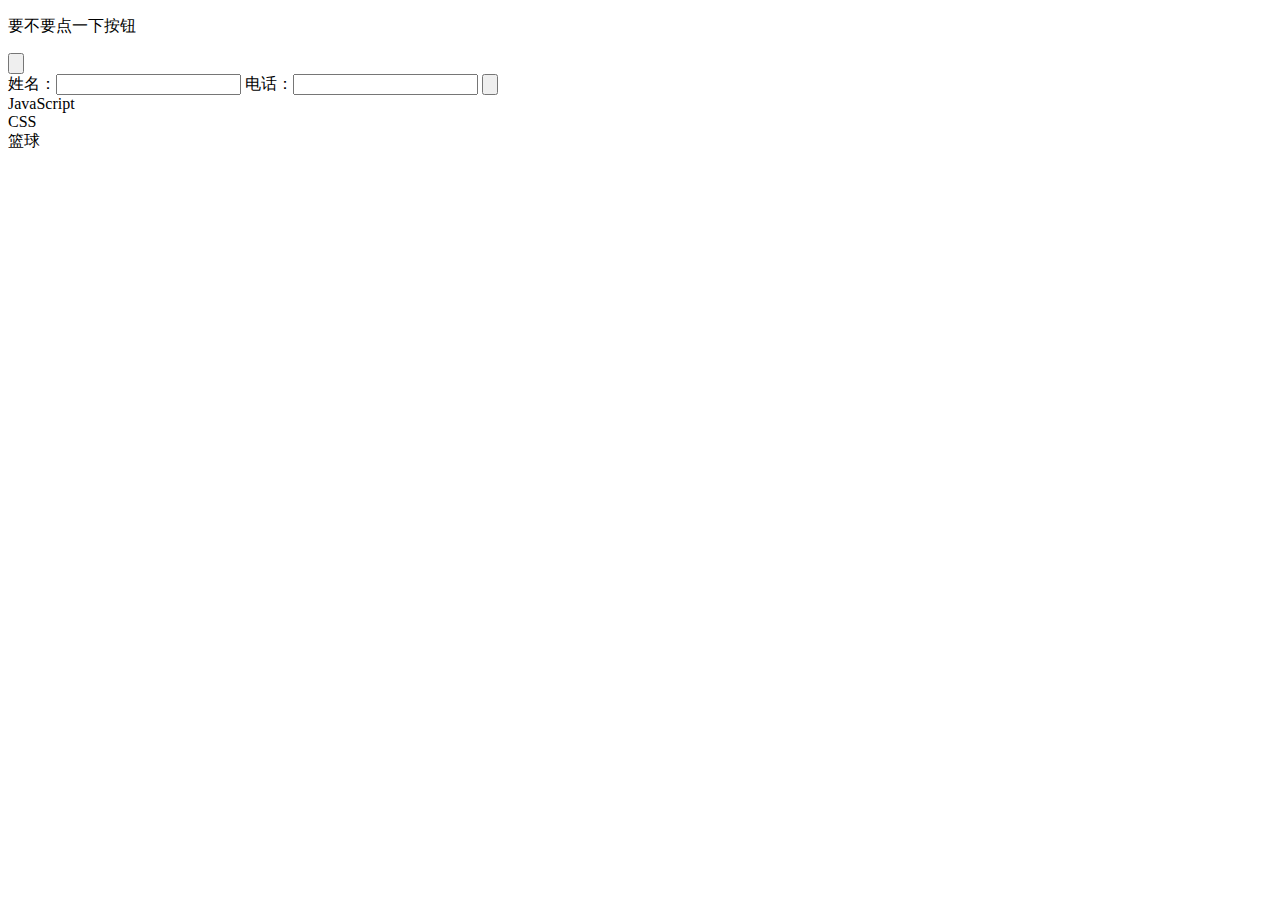
<file: my_web/Test.html>
<!DOCTYPE html>
<html>

<body>
  <p id="demo">
    要不要点一下按钮
  </p>

  <script>
    function myFunction() {
      x = document.getElementById("demo"); // 找到元素
      x.innerHTML = "让你点你就点啊！"; // 改变内容
    }
  </script>
  <form>
    <input type="button" onclick="myFunction()">
  </form>
  <script>
    function HelloToSomebody(name) {
      alert("Welcome " + name);
      var d = new Date();
      var theDay = d.getDay();
      switch (theDay) {
        case 5:
          alert("总算熬到星期五了。");
          break;
        case 6:
          alert("哈哈，周末啦！");
          break;
        case 0:
          alert("明天又要上班，想想就烦。");
          break;
        default:
          alert("每个工作日慢得都象蜗牛爬啊！");
      }
    }
  </script>
  <script>
    function check() {
      var name = document.getElementById("name").value;
      var phone = document.getElementById("phone").value;
      if (!/^[a-z]+$/i.test(name)) {
        alert("姓名中只能包含英文字母\n请重新输入");
      }
      else if (!/^\d{7}(\d{1}(\d{3}(\d{1})?)?)?$/.test(phone)) {
        alert("电话号码必须为数字且长度为 7,8,11或12位" + "\n请重新输入");
      }
      else {
        HelloToSomebody(name);
        CommandDay();
      }
    }
  </script>
  <form>
    姓名：<input type="text" name="name" id="name" value="" />
    电话：<input type="text" name="phone" id="phone" value="" />
    <input type="button" onclick="check()">
  </form>
  <script>
    var x;
    var hobbies = new Array();         //创建一个新的数组
    hobbies[0] = "JavaScript";
    hobbies[1] = "CSS";
    hobbies[2] = "篮球";
    for (x in hobbies)                     //数组中的每一个变量
    { document.write(hobbies[x] + "<br/>"); }
  </script>

</body>

</html>
</file>
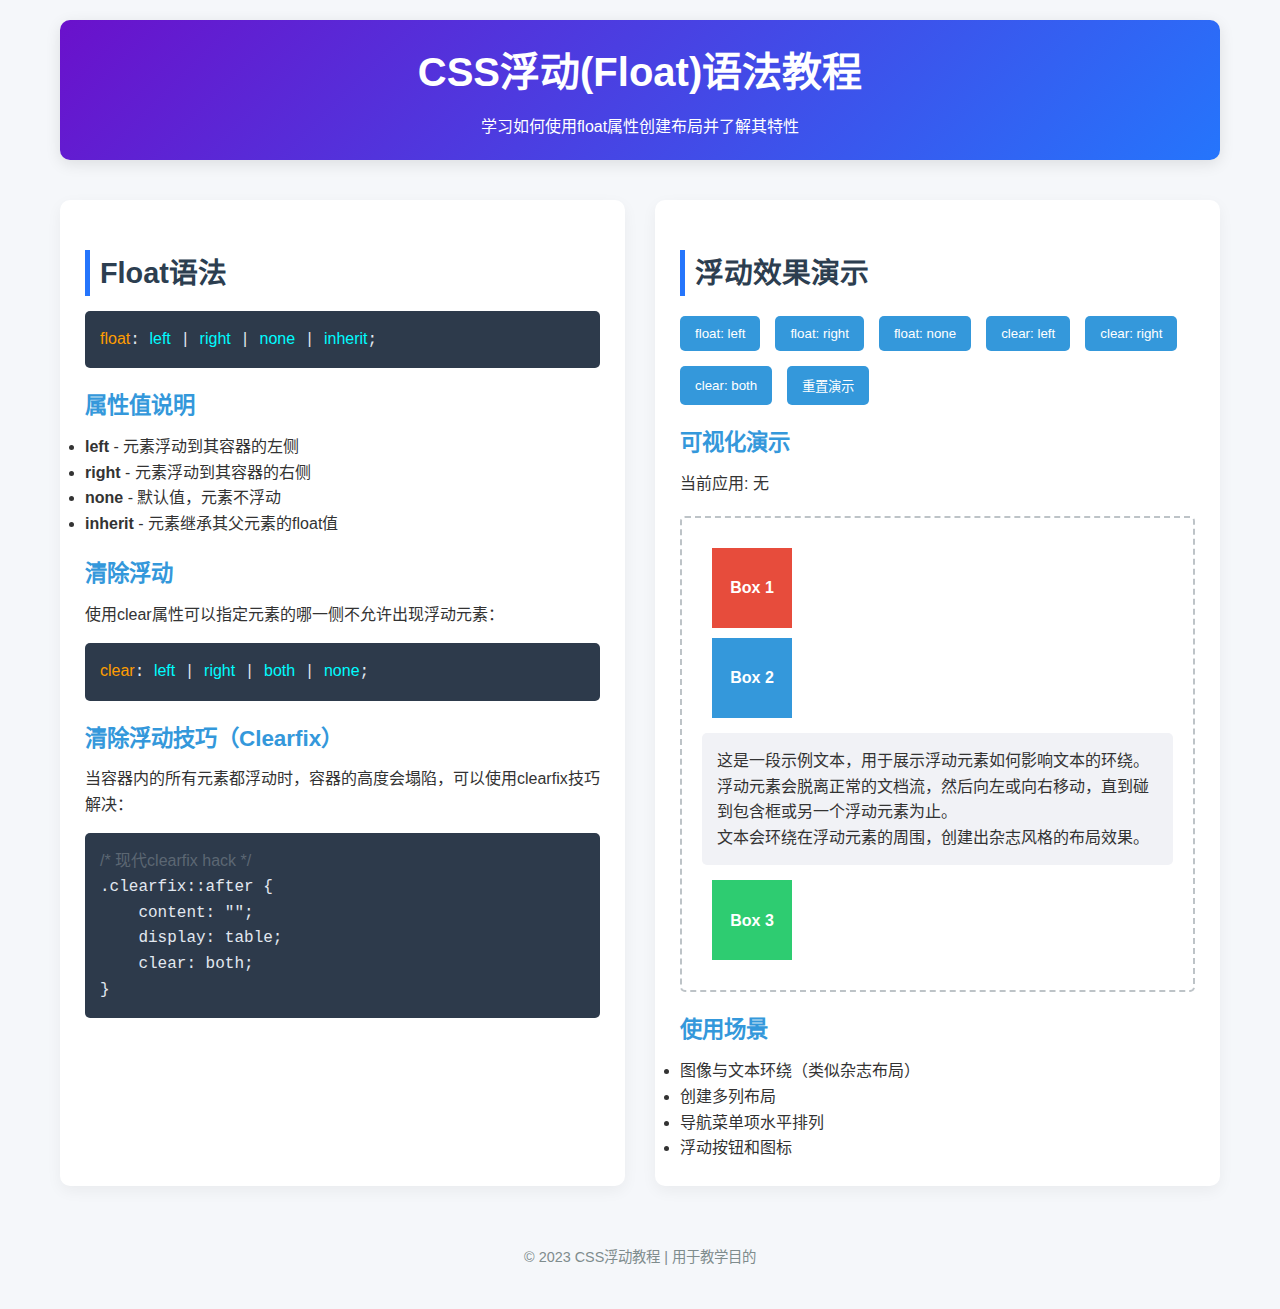
<file: other/Test1.html>
<!DOCTYPE html>
<html lang="zh-CN">
<head>
    <meta charset="UTF-8">
    <meta name="viewport" content="width=device-width, initial-scale=1.0">
    <title>CSS浮动(Float)语法教程</title>
    <style>
        * {
            box-sizing: border-box;
            margin: 0;
            padding: 0;
            font-family: 'Segoe UI', Tahoma, Geneva, Verdana, sans-serif;
        }
        
        body {
            background-color: #f5f7fa;
            color: #333;
            line-height: 1.6;
            padding: 20px;
            max-width: 1200px;
            margin: 0 auto;
        }
        
        header {
            text-align: center;
            margin-bottom: 40px;
            padding: 20px;
            background: linear-gradient(135deg, #6a11cb 0%, #2575fc 100%);
            color: white;
            border-radius: 10px;
            box-shadow: 0 4px 15px rgba(0, 0, 0, 0.1);
        }
        
        h1 {
            font-size: 2.5rem;
            margin-bottom: 10px;
        }
        
        h2 {
            font-size: 1.8rem;
            margin: 25px 0 15px;
            color: #2c3e50;
            border-left: 5px solid #2575fc;
            padding-left: 10px;
        }
        
        h3 {
            font-size: 1.4rem;
            margin: 20px 0 10px;
            color: #3498db;
        }
        
        .container {
            display: flex;
            flex-wrap: wrap;
            gap: 30px;
            margin-bottom: 40px;
        }
        
        .theory {
            flex: 1;
            min-width: 300px;
            background: white;
            padding: 25px;
            border-radius: 10px;
            box-shadow: 0 5px 15px rgba(0, 0, 0, 0.05);
        }
        
        .demo {
            flex: 1;
            min-width: 300px;
            background: white;
            padding: 25px;
            border-radius: 10px;
            box-shadow: 0 5px 15px rgba(0, 0, 0, 0.05);
        }
        
        .code-example {
            background: #2d3a4b;
            color: #e2e8f0;
            padding: 15px;
            border-radius: 5px;
            margin: 15px 0;
            overflow-x: auto;
            font-family: 'Consolas', monospace;
        }
        
        .property {
            color: #ff9d00;
        }
        
        .value {
            color: #00fcff;
        }
        
        .comment {
            color: #5c6773;
        }
        
        .visual-demo {
            border: 2px dashed #bdc3c7;
            padding: 20px;
            margin: 20px 0;
            border-radius: 5px;
            min-height: 250px;
        }
        
        .box {
            width: 80px;
            height: 80px;
            display: flex;
            justify-content: center;
            align-items: center;
            color: white;
            font-weight: bold;
            margin: 10px;
        }
        
        .box1 {
            background: #e74c3c;
        }
        
        .box2 {
            background: #3498db;
        }
        
        .box3 {
            background: #2ecc71;
        }
        
        .text-content {
            background: #f1f2f6;
            padding: 15px;
            border-radius: 5px;
            margin: 15px 0;
        }
        
        .controls {
            display: flex;
            gap: 15px;
            margin: 20px 0;
            flex-wrap: wrap;
        }
        
        button {
            padding: 10px 15px;
            background: #3498db;
            color: white;
            border: none;
            border-radius: 5px;
            cursor: pointer;
            transition: background 0.3s;
        }
        
        button:hover {
            background: #2980b9;
        }
        
        .active {
            background: #16a085;
        }
        
        .clearfix::after {
            content: "";
            display: table;
            clear: both;
        }
        
        footer {
            text-align: center;
            margin-top: 40px;
            padding: 20px;
            color: #7f8c8d;
            font-size: 0.9rem;
        }
        
        @media (max-width: 768px) {
            .container {
                flex-direction: column;
            }
        }
    </style>
</head>
<body>
    <header>
        <h1>CSS浮动(Float)语法教程</h1>
        <p>学习如何使用float属性创建布局并了解其特性</p>
    </header>
    
    <div class="container">
        <section class="theory">
            <h2>Float语法</h2>
            
            <div class="code-example">
                <span class="property">float</span>: <span class="value">left</span> | <span class="value">right</span> | <span class="value">none</span> | <span class="value">inherit</span>;
            </div>
            
            <h3>属性值说明</h3>
            <ul>
                <li><strong>left</strong> - 元素浮动到其容器的左侧</li>
                <li><strong>right</strong> - 元素浮动到其容器的右侧</li>
                <li><strong>none</strong> - 默认值，元素不浮动</li>
                <li><strong>inherit</strong> - 元素继承其父元素的float值</li>
            </ul>
            
            <h3>清除浮动</h3>
            <p>使用clear属性可以指定元素的哪一侧不允许出现浮动元素：</p>
            
            <div class="code-example">
                <span class="property">clear</span>: <span class="value">left</span> | <span class="value">right</span> | <span class="value">both</span> | <span class="value">none</span>;
            </div>
            
            <h3>清除浮动技巧（Clearfix）</h3>
            <p>当容器内的所有元素都浮动时，容器的高度会塌陷，可以使用clearfix技巧解决：</p>
            
            <div class="code-example">
                <span class="comment">/* 现代clearfix hack */</span><br>
                .clearfix::after {<br>
                &nbsp;&nbsp;&nbsp;&nbsp;content: "";<br>
                &nbsp;&nbsp;&nbsp;&nbsp;display: table;<br>
                &nbsp;&nbsp;&nbsp;&nbsp;clear: both;<br>
                }
            </div>
        </section>
        
        <section class="demo">
            <h2>浮动效果演示</h2>
            
            <div class="controls">
                <button onclick="applyFloat('left')">float: left</button>
                <button onclick="applyFloat('right')">float: right</button>
                <button onclick="applyFloat('none')">float: none</button>
                <button onclick="applyClear('left')">clear: left</button>
                <button onclick="applyClear('right')">clear: right</button>
                <button onclick="applyClear('both')">clear: both</button>
                <button onclick="resetDemo()">重置演示</button>
            </div>
            
            <h3>可视化演示</h3>
            <p>当前应用: <span id="current-style">无</span></p>
            
            <div class="visual-demo clearfix" id="demo-container">
                <div class="box box1" id="box1">Box 1</div>
                <div class="box box2" id="box2">Box 2</div>
                <div class="text-content">
                    <p>这是一段示例文本，用于展示浮动元素如何影响文本的环绕。浮动元素会脱离正常的文档流，然后向左或向右移动，直到碰到包含框或另一个浮动元素为止。</p>
                    <p>文本会环绕在浮动元素的周围，创建出杂志风格的布局效果。</p>
                </div>
                <div class="box box3" id="box3">Box 3</div>
            </div>
            
            <h3>使用场景</h3>
            <ul>
                <li>图像与文本环绕（类似杂志布局）</li>
                <li>创建多列布局</li>
                <li>导航菜单项水平排列</li>
                <li>浮动按钮和图标</li>
            </ul>
        </section>
    </div>
    
    <footer>
        <p>© 2023 CSS浮动教程 | 用于教学目的</p>
    </footer>

    <script>
        function applyFloat(value) {
            const box1 = document.getElementById('box1');
            const box2 = document.getElementById('box2');
            const box3 = document.getElementById('box3');
            
            box1.style.float = value;
            box2.style.float = value;
            box3.style.float = value;
            
            document.getElementById('current-style').textContent = `float: ${value}`;
        }
        
        function applyClear(value) {
            const boxes = document.querySelectorAll('.box');
            boxes.forEach(box => {
                box.style.clear = 'none';
            });
            
            const box3 = document.getElementById('box3');
            box3.style.clear = value;
            
            document.getElementById('current-style').textContent = `clear: ${value} (应用于绿色盒子)`;
        }
        
        function resetDemo() {
            const boxes = document.querySelectorAll('.box');
            boxes.forEach(box => {
                box.style.float = 'none';
                box.style.clear = 'none';
            });
            
            document.getElementById('current-style').textContent = '无';
        }
    </script>
</body>
</html>
</file>
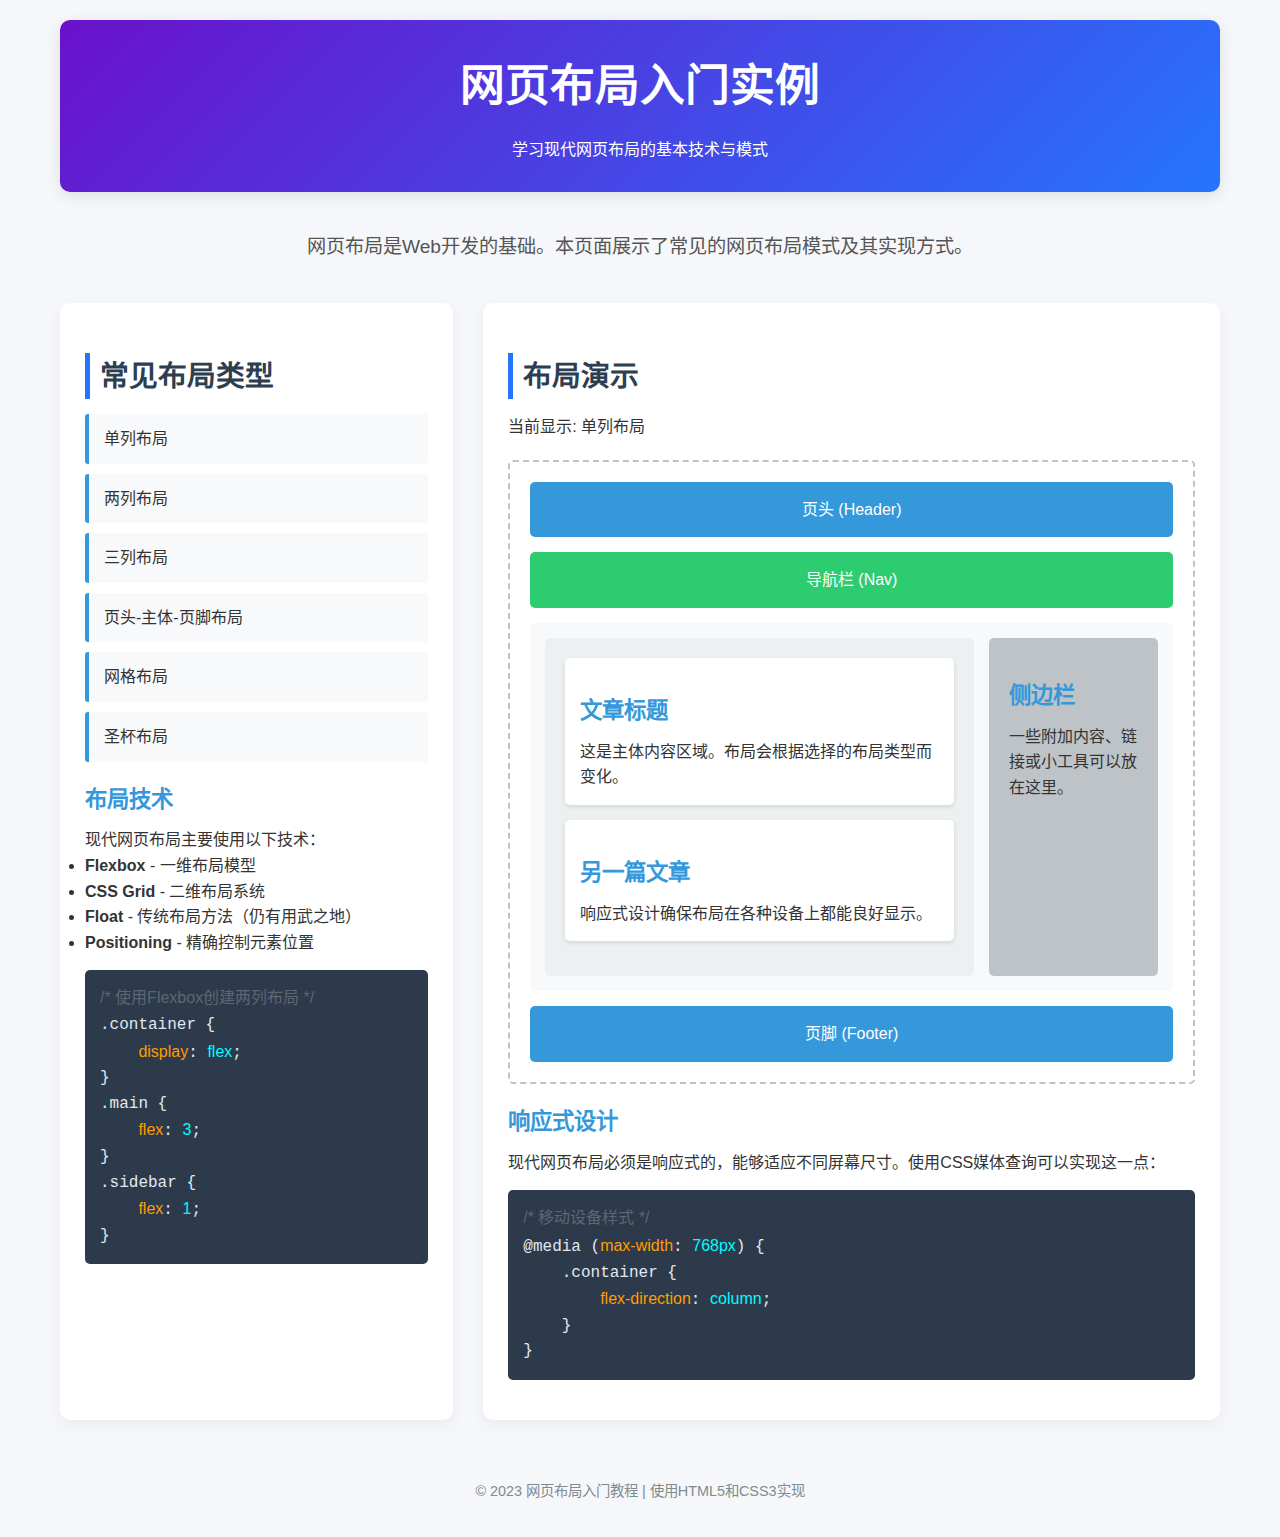
<file: other/Test2.html>
<!DOCTYPE html>
<html lang="zh-CN">
<head>
    <meta charset="UTF-8">
    <meta name="viewport" content="width=device-width, initial-scale=1.0">
    <title>网页布局入门实例</title>
    <style>
        * {
            box-sizing: border-box;
            margin: 0;
            padding: 0;
            font-family: 'Segoe UI', Tahoma, Geneva, Verdana, sans-serif;
        }
        
        body {
            background-color: #f5f7fa;
            color: #333;
            line-height: 1.6;
            padding: 20px;
            max-width: 1200px;
            margin: 0 auto;
        }
        
        header {
            text-align: center;
            margin-bottom: 40px;
            padding: 30px;
            background: linear-gradient(135deg, #6a11cb 0%, #2575fc 100%);
            color: white;
            border-radius: 10px;
            box-shadow: 0 4px 15px rgba(0, 0, 0, 0.1);
        }
        
        h1 {
            font-size: 2.8rem;
            margin-bottom: 15px;
        }
        
        h2 {
            font-size: 1.8rem;
            margin: 25px 0 15px;
            color: #2c3e50;
            border-left: 5px solid #2575fc;
            padding-left: 10px;
        }
        
        h3 {
            font-size: 1.4rem;
            margin: 20px 0 10px;
            color: #3498db;
        }
        
        .intro {
            text-align: center;
            margin-bottom: 40px;
            font-size: 1.2rem;
            color: #555;
        }
        
        .container {
            display: flex;
            flex-wrap: wrap;
            gap: 30px;
            margin-bottom: 40px;
        }
        
        .layout-types {
            flex: 1;
            min-width: 300px;
            background: white;
            padding: 25px;
            border-radius: 10px;
            box-shadow: 0 5px 15px rgba(0, 0, 0, 0.05);
        }
        
        .layout-demo {
            flex: 2;
            min-width: 300px;
            background: white;
            padding: 25px;
            border-radius: 10px;
            box-shadow: 0 5px 15px rgba(0, 0, 0, 0.05);
        }
        
        .code-example {
            background: #2d3a4b;
            color: #e2e8f0;
            padding: 15px;
            border-radius: 5px;
            margin: 15px 0;
            overflow-x: auto;
            font-family: 'Consolas', monospace;
        }
        
        .property {
            color: #ff9d00;
        }
        
        .value {
            color: #00fcff;
        }
        
        .comment {
            color: #5c6773;
        }
        
        .visual-demo {
            border: 2px dashed #bdc3c7;
            padding: 20px;
            margin: 20px 0;
            border-radius: 5px;
            min-height: 400px;
            display: flex;
            flex-direction: column;
        }
        
        .demo-container {
            flex: 1;
            display: flex;
            gap: 15px;
            padding: 15px;
            background: #f8f9fa;
            border-radius: 5px;
        }
        
        .demo-header, .demo-footer {
            background: #3498db;
            color: white;
            padding: 15px;
            text-align: center;
            border-radius: 5px;
            margin-bottom: 15px;
        }
        
        .demo-footer {
            margin-top: 15px;
            margin-bottom: 0;
        }
        
        .demo-nav {
            background: #2ecc71;
            color: white;
            padding: 15px;
            text-align: center;
            border-radius: 5px;
            margin-bottom: 15px;
        }
        
        .demo-main {
            flex: 3;
            background: #ecf0f1;
            padding: 20px;
            border-radius: 5px;
            min-height: 250px;
        }
        
        .demo-sidebar {
            flex: 1;
            background: #bdc3c7;
            padding: 20px;
            border-radius: 5px;
            min-height: 250px;
        }
        
        .demo-article {
            background: white;
            padding: 15px;
            margin-bottom: 15px;
            border-radius: 5px;
            box-shadow: 0 2px 5px rgba(0,0,0,0.1);
        }
        
        .controls {
            display: flex;
            gap: 15px;
            margin: 20px 0;
            flex-wrap: wrap;
        }
        
        button {
            padding: 12px 20px;
            background: #3498db;
            color: white;
            border: none;
            border-radius: 5px;
            cursor: pointer;
            transition: all 0.3s;
            font-weight: 500;
        }
        
        button:hover {
            background: #2980b9;
            transform: translateY(-2px);
        }
        
        .active {
            background: #16a085;
        }
        
        .layout-list {
            list-style-type: none;
        }
        
        .layout-list li {
            padding: 12px 15px;
            margin-bottom: 10px;
            background: #f8f9fa;
            border-left: 4px solid #3498db;
            border-radius: 3px;
            cursor: pointer;
            transition: all 0.2s;
        }
        
        .layout-list li:hover {
            background: #e8f4fc;
            transform: translateX(5px);
        }
        
        footer {
            text-align: center;
            margin-top: 40px;
            padding: 20px;
            color: #7f8c8d;
            font-size: 0.9rem;
        }
        
        @media (max-width: 768px) {
            .container {
                flex-direction: column;
            }
            
            .demo-container {
                flex-direction: column;
            }
        }
    </style>
</head>
<body>
    <header>
        <h1>网页布局入门实例</h1>
        <p>学习现代网页布局的基本技术与模式</p>
    </header>
    
    <div class="intro">
        <p>网页布局是Web开发的基础。本页面展示了常见的网页布局模式及其实现方式。</p>
    </div>
    
    <div class="container">
        <section class="layout-types">
            <h2>常见布局类型</h2>
            
            <ul class="layout-list">
                <li onclick="showLayout('single')">单列布局</li>
                <li onclick="showLayout('two-column')">两列布局</li>
                <li onclick="showLayout('three-column')">三列布局</li>
                <li onclick="showLayout('header-main-footer')">页头-主体-页脚布局</li>
                <li onclick="showLayout('grid')">网格布局</li>
                <li onclick="showLayout('holy-grail')">圣杯布局</li>
            </ul>
            
            <h3>布局技术</h3>
            <p>现代网页布局主要使用以下技术：</p>
            <ul>
                <li><strong>Flexbox</strong> - 一维布局模型</li>
                <li><strong>CSS Grid</strong> - 二维布局系统</li>
                <li><strong>Float</strong> - 传统布局方法（仍有用武之地）</li>
                <li><strong>Positioning</strong> - 精确控制元素位置</li>
            </ul>
            
            <div class="code-example">
                <span class="comment">/* 使用Flexbox创建两列布局 */</span><br>
                .container {<br>
                &nbsp;&nbsp;&nbsp;&nbsp;<span class="property">display</span>: <span class="value">flex</span>;<br>
                }<br>
                .main {<br>
                &nbsp;&nbsp;&nbsp;&nbsp;<span class="property">flex</span>: <span class="value">3</span>;<br>
                }<br>
                .sidebar {<br>
                &nbsp;&nbsp;&nbsp;&nbsp;<span class="property">flex</span>: <span class="value">1</span>;<br>
                }
            </div>
        </section>
        
        <section class="layout-demo">
            <h2>布局演示</h2>
            <p>当前显示: <span id="current-layout">单列布局</span></p>
            
            <div class="visual-demo">
                <div class="demo-header">页头 (Header)</div>
                
                <div class="demo-nav">导航栏 (Nav)</div>
                
                <div class="demo-container" id="layout-container">
                    <div class="demo-main">
                        <div class="demo-article">
                            <h3>文章标题</h3>
                            <p>这是主体内容区域。布局会根据选择的布局类型而变化。</p>
                        </div>
                        <div class="demo-article">
                            <h3>另一篇文章</h3>
                            <p>响应式设计确保布局在各种设备上都能良好显示。</p>
                        </div>
                    </div>
                    
                    <div class="demo-sidebar" id="sidebar">
                        <h3>侧边栏</h3>
                        <p>一些附加内容、链接或小工具可以放在这里。</p>
                    </div>
                </div>
                
                <div class="demo-footer">页脚 (Footer)</div>
            </div>
            
            <h3>响应式设计</h3>
            <p>现代网页布局必须是响应式的，能够适应不同屏幕尺寸。使用CSS媒体查询可以实现这一点：</p>
            
            <div class="code-example">
                <span class="comment">/* 移动设备样式 */</span><br>
                @media (<span class="property">max-width</span>: <span class="value">768px</span>) {<br>
                &nbsp;&nbsp;&nbsp;&nbsp;.container {<br>
                &nbsp;&nbsp;&nbsp;&nbsp;&nbsp;&nbsp;&nbsp;&nbsp;<span class="property">flex-direction</span>: <span class="value">column</span>;<br>
                &nbsp;&nbsp;&nbsp;&nbsp;}<br>
                }
            </div>
        </section>
    </div>
    
    <footer>
        <p>© 2023 网页布局入门教程 | 使用HTML5和CSS3实现</p>
    </footer>

    <script>
        function showLayout(type) {
            const container = document.getElementById('layout-container');
            const sidebar = document.getElementById('sidebar');
            const currentLayout = document.getElementById('current-layout');
            
            // 重置样式
            container.style.flexDirection = 'row';
            sidebar.style.display = 'block';
            
            switch(type) {
                case 'single':
                    currentLayout.textContent = '单列布局';
                    sidebar.style.display = 'none';
                    break;
                case 'two-column':
                    currentLayout.textContent = '两列布局';
                    container.style.flexDirection = 'row';
                    break;
                case 'three-column':
                    currentLayout.textContent = '三列布局';
                    // 这里简化处理，实际三列布局需要额外HTML结构
                    break;
                case 'header-main-footer':
                    currentLayout.textContent = '页头-主体-页脚布局';
                    break;
                case 'grid':
                    currentLayout.textContent = '网格布局';
                    break;
                case 'holy-grail':
                    currentLayout.textContent = '圣杯布局';
                    break;
            }
        }
    </script>
</body>
</html>
</file>
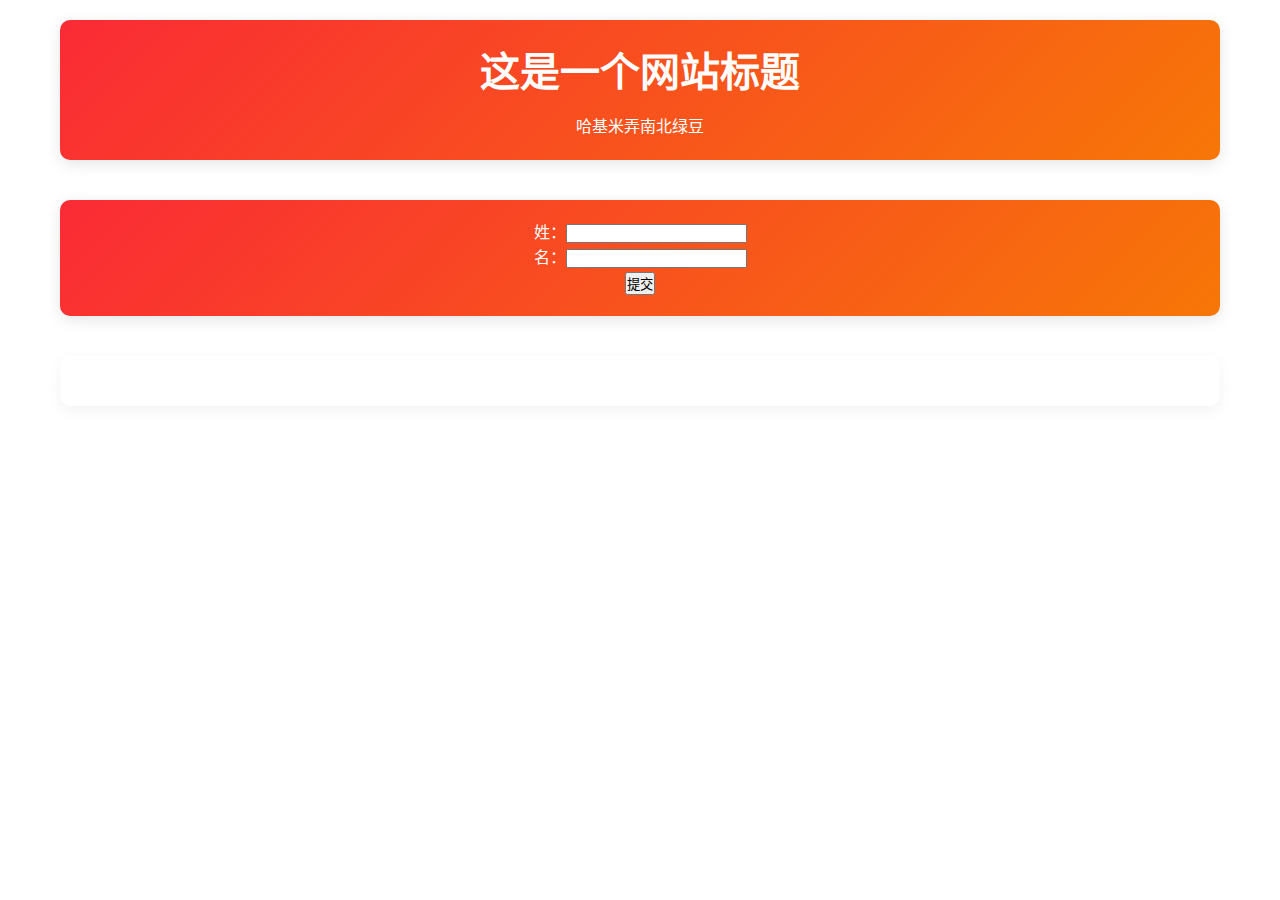
<file: other/Test3.html>
<!DOCTYPE html>
<html lang="zh-CN">
<head>
    <meta charset="UTF-8">
    <meta name="viewport" content="width=device-width, initial-scale=1.0">
    <title>CSS浮动(Float)语法教程</title>

    <style>
        * {
            box-sizing: border-box;
            margin: 0;
            padding: 0;
            font-family: 'Segoe UI', Tahoma, Geneva, Verdana, sans-serif;
        }
        
        body {
            background-color: #ffffff;
            color: #030303;
            line-height: 1.6;
            padding: 20px;
            max-width: 1200px;
            margin: 0 auto;
        }
        
        header {
            text-align: center;
            margin-bottom: 40px;
            padding: 20px;
            background: linear-gradient(135deg, #f90d19e0 0%, #f77707 100%);
            color: white;
            border-radius: 10px;
            box-shadow: 0 4px 15px rgba(0, 0, 0, 0.1);
        }
        
        h1 {
            font-size: 2.5rem;
            margin-bottom: 10px;
        }
        
        h2 {
            font-size: 1.8rem;
            margin: 25px 0 15px;
            color: #2c3e50;
            border-left: 5px solid #2575fc;
            padding-left: 10px;
        }
        
        h3 {
            font-size: 1.4rem;
            margin: 20px 0 10px;
            color: #3498db;
        }
        
        .container {
            display: flex;
            flex-wrap: wrap;
            gap: 30px;
            margin-bottom: 40px;
        }
        
        .theory {
            flex: 1;
            min-width: 300px;
            background: white;
            padding: 25px;
            border-radius: 10px;
            box-shadow: 0 5px 15px rgba(0, 0, 0, 0.05);
        }
        
        .demo {
            flex: 1;
            min-width: 300px;
            background: white;
            padding: 25px;
            border-radius: 10px;
            box-shadow: 0 5px 15px rgba(0, 0, 0, 0.05);
        }
        
        .code-example {
            background: #2d3a4b;
            color: #e2e8f0;
            padding: 15px;
            border-radius: 5px;
            margin: 15px 0;
            overflow-x: auto;
            font-family: 'Consolas', monospace;
        }
        
        .property {
            color: #ff9d00;
        }
        
        .value {
            color: #00fcff;
        }
        
        .comment {
            color: #5c6773;
        }
        
        .visual-demo {
            border: 2px dashed #bdc3c7;
            padding: 20px;
            margin: 20px 0;
            border-radius: 5px;
            min-height: 250px;
        }
        
        .box {
            width: 80px;
            height: 80px;
            display: flex;
            justify-content: center;
            align-items: center;
            color: white;
            font-weight: bold;
            margin: 10px;
        }
        
        .box1 {
            background: #c23525;
        }
        
        .box2 {
            background: #1785cf;
        }
        
        .box3 {
            background: #18c560;
        }
        
        .text-content {
            background: #f1f2f6;
            padding: 15px;
            border-radius: 5px;
            margin: 15px 0;
        }
        
        .controls {
            display: flex;
            gap: 15px;
            margin: 20px 0;
            flex-wrap: wrap;
        }
        
        button {
            padding: 10px 15px;
            background: #3498db;
            color: white;
            border: none;
            border-radius: 5px;
            cursor: pointer;
            transition: background 0.3s;
        }
        
        button:hover {
            background: #2980b9;
        }
        
        .active {
            background: #16a085;
        }
        
        .clearfix::after {
            content: "";
            display: table;
            clear: both;
        }
        
        footer {
            text-align: center;
            margin-top: 40px;
            padding: 20px;
            color: #7f8c8d;
            font-size: 0.9rem;
        }
        
        @media (max-width: 768px) {
            .container {
                flex-direction: column;
            }
        }
    </style>
    
</head>
<body>
    <header> <!-- 采用header预设形式-->
        <h1>这是一个网站标题</h1>
        <p>哈基米弄南北绿豆</p>

    </header>
    <header>
        <form action="#" onsubmit="checkForm()">
        姓：<input type="text" name="lname"><br>
        名：<input type="text" name="fname"><br>
        <input type="submit" value="提交">
    </header>
    <div class = "container">
        <section class = "theory">
            
        </section>
    </div>
</body>
</html>
</file>
